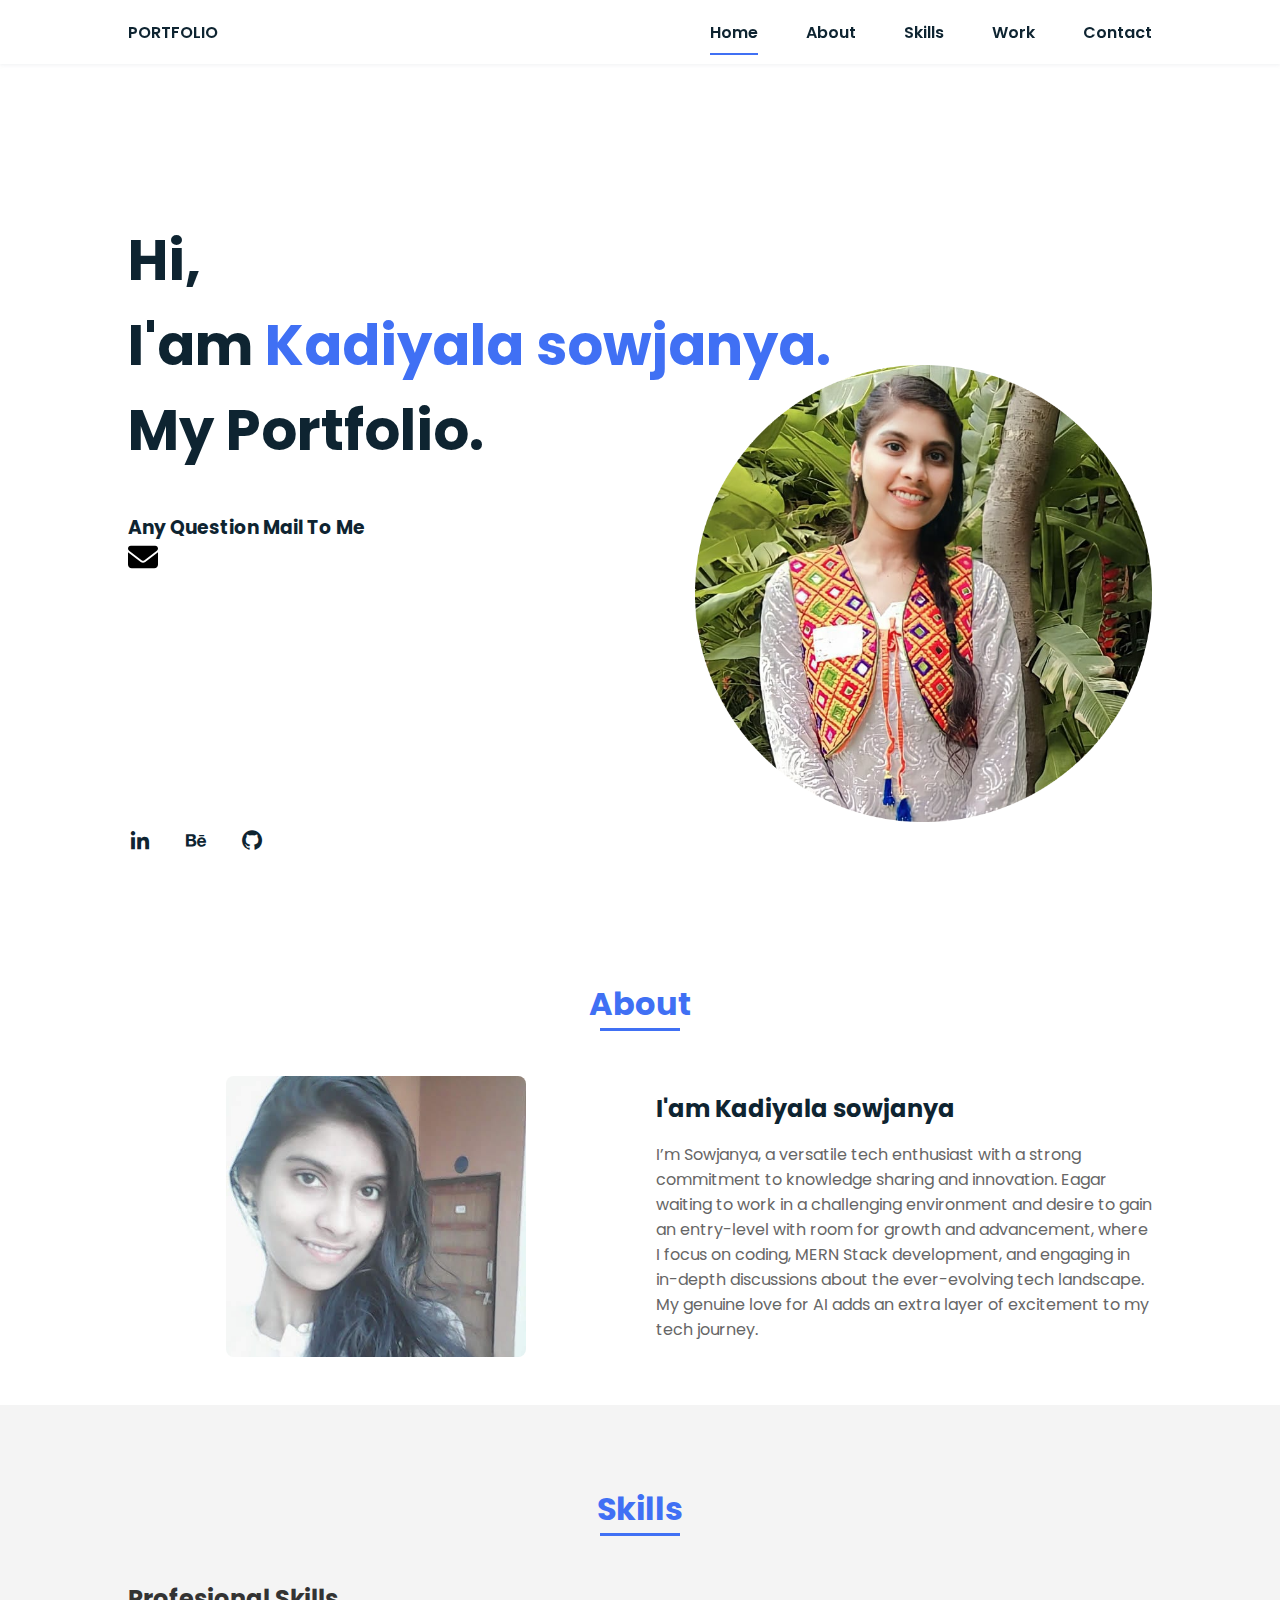
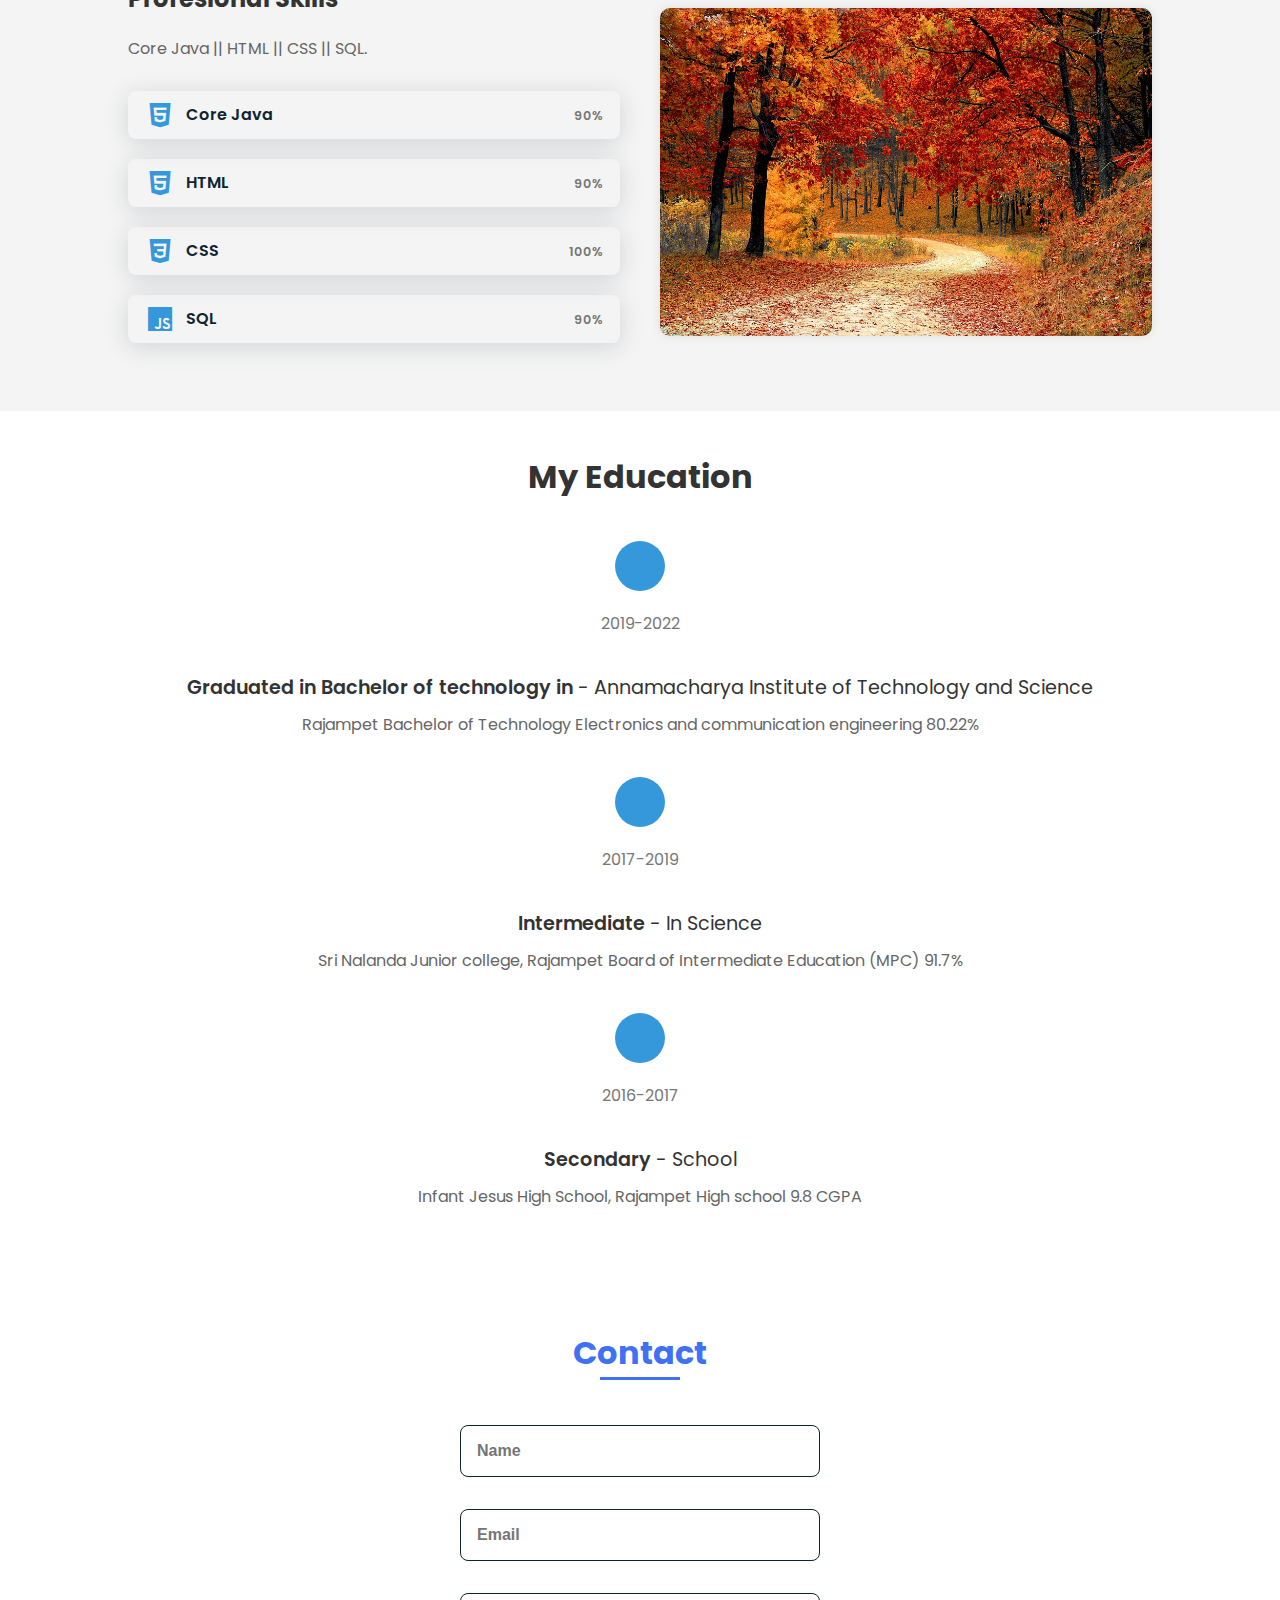
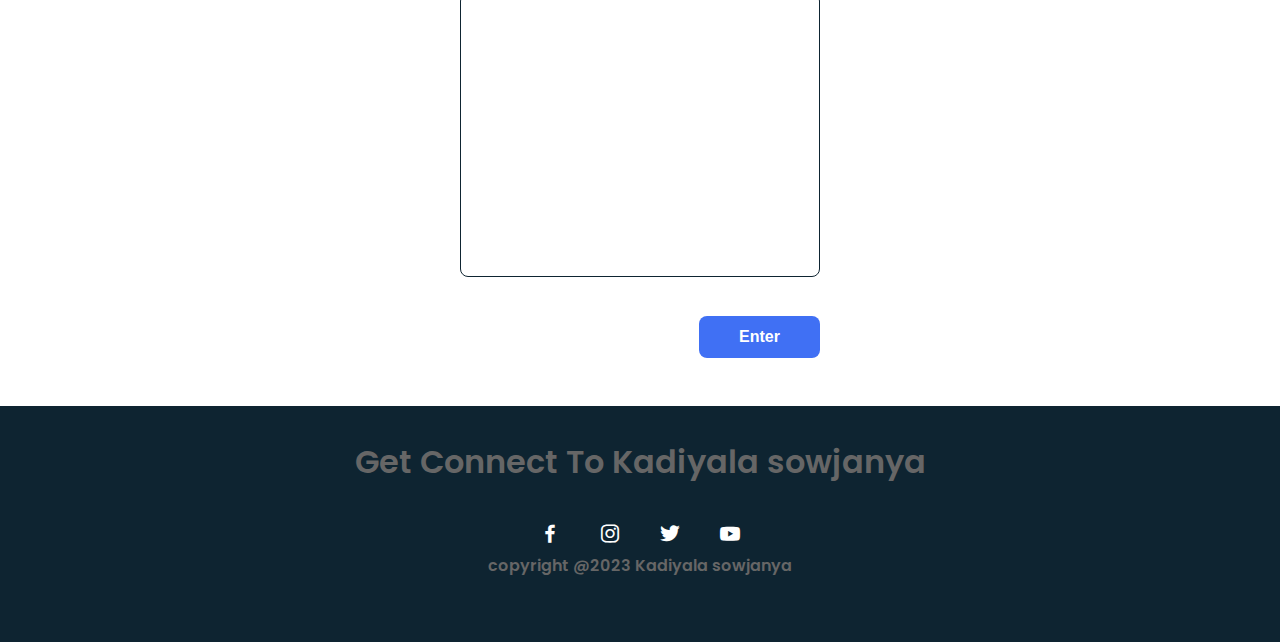
<file: index.html>
<!DOCTYPE html>
<html lang="en">

<head>
  <meta charset="UTF-8" />
  <meta name="viewport" content="width=device-width, initial-scale=1.0" />
  <link rel="stylesheet" href="index.css" />
  <link href="https://cdn.jsdelivr.net/npm/boxicons@2.0.5/css/boxicons.min.css" rel="stylesheet" />
  <link href="https://fontawesome.com/icons/envelope?f=classic&s=regular">

  <title>Portfolio Website</title>
  
</head>

<body>
  <!-- HEADER -->
  <header class="l-header">
    <nav class="nav bd-grid">
      <div>
        <a href="#" class="nav__logo">PORTFOLIO</a>
      </div>

      <div class="nav__menu" id="nav-menu">
        <ul class="nav__list">
          <li class="nav__item">
            <a href="#home" class="nav__link active">Home</a>
          </li>
          <li class="nav__item">
            <a href="#about" class="nav__link">About</a>
          </li>
          <li class="nav__item">
            <a href="#skills" class="nav__link">Skills</a>
          </li>
          <li class="nav__item">
            <a href="#work" class="nav__link">Work</a>
          </li>
          <li class="nav__item">
            <a href="#contact" class="nav__link">Contact</a>
          </li>
        </ul>
      </div>

      <div class="nav__toggle" id="nav-toggle">
        <i class="bx bx-menu"></i>
      </div>
    </nav>
  </header>

  <main class="l-main">
    <!--===== HOME =====-->
    <section class="home bd-grid" id="home">
      <div class="home__data">
        <h1 class="home__title">
          Hi,<br />I'am
          <span class="home__title-color"><b>Kadiyala sowjanya.</b> </span><br />
          My Portfolio.
        </h1>

        <!-- <a href="#" class="button">Contact</a> -->
        <h3>Any Question Mail To Me
          <a href="sowji4600@gmail.com"><img src="email.svg" alt="" width="30px" height="30px"></a>
        </h3>
      </div>

      <div class="home__social">
        <a href="http://www.linkedin.com/in/sowjanya-k-345b98223" target="_blank" class="home__social-icon"><i
            class="bx bxl-linkedin"></i></a>
        <a href="" class="home__social-icon"><i class="bx bxl-behance"></i></a>
        <a href="https://github.com/Sowjanya-code" target="_blank" class="home__social-icon"><i
            class="bx bxl-github"></i></a>
      </div>

      <div class="home__img">
        <img src="SOMYA-modified.png" alt="" />
      </div>
    </section>

    <!--===== ABOUT =====-->
    <section class="about section" id="about">
      <h2 class="section-title">About</h2>

      <div class="about__container bd-grid">
        <div class="about__img">
          <img src="somya_2-new.jpg" alt="" />
        </div>

        <div>
          <h2 class="about__subtitle">I'am Kadiyala sowjanya</h2>
          <p class="about__text">
            I’m Sowjanya, a versatile tech enthusiast with a strong commitment to knowledge sharing and innovation.
            Eagar waiting to work in a challenging environment and desire to gain an entry-level with room for growth
            and advancement, where I focus on coding, MERN Stack development, and engaging in in-depth discussions about
            the ever-evolving tech landscape. My genuine love for AI adds an extra layer of excitement to my tech
            journey.
          </p>

        </div>
    </section>

    <!--===== SKILLS =====-->
    <section class="skills section" id="skills">
      <h2 class="section-title">Skills</h2>

      <div class="skills__container bd-grid">
        <div>
          <h2 class="skills__subtitle">Profesional Skills</h2>
          <p class="skills__text">
            Core Java || HTML || CSS || SQL.
          </p>
          <div class="skills__data">
            <div class="skills__names">
              <i class="bx bxl-html5 skills__icon"></i>
              <span class="skills__name"> Core Java</span>
            </div>
            <div class="skills__bar skills__html"></div>
            <div>
              <span class="skills__percentage">90%</span>
            </div>
          </div>

          <div class="skills__data">
            <div class="skills__names">
              <i class="bx bxl-html5 skills__icon"></i>
              <span class="skills__name">HTML</span>
            </div>
            <div class="skills__bar skills__html"></div>
            <div>
              <span class="skills__percentage">90%</span>
            </div>
          </div>

          <div class="skills__data">
            <div class="skills__names">
              <i class="bx bxl-css3 skills__icon"></i>
              <span class="skills__name">CSS</span>
            </div>
            <div class="skills__bar skills__css"></div>
            <div>
              <span class="skills__percentage">100%</span>
            </div>
          </div>

          <div class="skills__data">
            <div class="skills__names">
              <i class="bx bxl-javascript skills__icon"></i>
              <span class="skills__name">SQL</span>
            </div>
            <div class="skills__bar skills__js"></div>
            <div>
              <span class="skills__percentage">90%</span>
            </div>
          </div>
        </div>

        <div>
          <img src="nature.jpg" alt="" class="skills__img" />
        </div>
      </div>
    </section>

    <!-- ===== WORK ===== -->
    <!-- <section class="work section" id="work">
      <h2 class="section-title">Work</h2>
      <div class="work__container bd-grid">
        <div class="work__img">
          <img src="birthday.jpg" alt="" />
        </div>
        <div class="work__img">
          <img src="valentine.jpg" alt="" />
        </div>
        <div class="work__img">
          <img src="cup.jpeg" alt="" />
        </div>
        <div class="work__img">
          <img src="gir_boy.jpg" alt="" />
        </div>
        <div class="work__img">
          <img src="abs.webp" alt="" />
        </div>
      </div>
    </section>  -->

    <h4 class="stat-title">My Education</h4>
            <div class="timeline">
                <div class="timeline-item">
                    <div class="tl-icon">
                        <i class="fas fa-briefcase"></i>
                    </div>
                    <p class="tl-duration">2019-2022</p>
                    <h5>Graduated in Bachelor of technology in <span> - Annamacharya Institute of Technology and Science</span></h5>
                    <p>Rajampet Bachelor of Technology 
                      Electronics and communication engineering 80.22%
                    </p>
                </div>
                <div class="timeline-item">
                    <div class="tl-icon">
                        <i class="fas fa-briefcase"></i>
                    </div>
                    <p class="tl-duration">2017-2019</p>
                    <h5>Intermediate <span> - In Science</span></h5>
                    <p>Sri Nalanda Junior college, Rajampet Board of Intermediate Education (MPC) 91.7%</p>
                </div>
                <div class="timeline-item">
                    <div class="tl-icon">
                        <i class="fas fa-briefcase"></i>
                    </div>
                    <p class="tl-duration">2016-2017</p>
                    <h5>Secondary <span> - School</span></h5>
                    <p>
            Infant Jesus High School, Rajampet High school 9.8 CGPA </p>
                </div>
            </div>


            



    <!--===== CONTACT =====-->
    <section class="contact section" id="contact">
      <h2 class="section-title">Contact</h2>

      <div class="contact__container bd-grid">
        <form action="" class="contact__form">
          <input type="text" placeholder="Name" class="contact__input" />
          <input type="mail" placeholder="Email" class="contact__input" />
          <textarea name="" id="" cols="0" rows="10" class="contact__input"></textarea>
          <input type="submit" value="Enter" class="contact__button button" />
        </form>
      </div>
    </section>


  </main>

  <!--===== FOOTER =====-->
  <footer class="footer">
    <p class="footer__title">Get Connect To Kadiyala sowjanya</p>
    <div class="footer__social">
      <a href="#" class="footer__icon"><i class="bx bxl-facebook"></i></a>
      <a href="https://www.instagram.com/sowji__1/" class="footer__icon"><i
          class="bx bxl-instagram"></i></a>
      <a href="#" class="footer__icon"><i class="bx bxl-twitter"></i></a>
      <a href="https://www.youtube.com/@sowjanyak1730" class="footer__icon"><i class="bx bxl-youtube"></i></a>


      <p>copyright @2023 Kadiyala sowjanya</p>


    </div>
  </footer>
</body>

</html>
</file>
<file: index.css>
@import url("https://fonts.googleapis.com/css2?family=Poppins:wght@400;600;700&amp;display=swap");
/*===== VARIABLES CSS =====*/
:root{
  --header-height: 3rem;
  --font-semi: 600;
}

/*===== Colores =====*/
:root{
  --first-color: #4070F4;
  --second-color: #0E2431;
}

/*===== Fuente y tipografia =====*/
:root{
  --body-font: 'Poppins', sans-serif;
  --big-font-size: 2rem;
  --h2-font-size: 1.25rem;
  --normal-font-size: 0.938rem;
}
@media screen and (min-width: 768px){
  :root{
    --big-font-size: 3.5rem;
    --h2-font-size: 2rem;
    --normal-font-size: 1rem;
  }
}

/*===== Margenes =====*/
:root{
  --mb-1: 0.5rem;
  --mb-2: 1rem;
  --mb-3: 1.5rem;
  --mb-4: 2rem;
  --mb-5: 2.5rem;
  --mb-6: 3rem;
}

/*===== z index =====*/
:root{
  --z-back: -10;
  --z-normal: 1;
  --z-tooltip: 10;
  --z-fixed: 100;
}

/*===== BASE =====*/
*,::before,::after{
  box-sizing: border-box;
}
html{
  scroll-behavior: smooth;
}
body{
  margin: var(--header-height) 0 0 0;
  font-family: var(--body-font);
  font-size: var(--normal-font-size);
  color: var(--second-color);
}
h1,h2,p{
  margin: 0;
}
ul{
  margin: 0;
  padding: 0;
  list-style: none;
}
a{
  text-decoration: none;
}
img{
  max-width: 100%;
  height: auto;
  display: block;
}

/*===== CLASS CSS ===== */
.section-title{
  position: relative;
  font-size: var(--h2-font-size);
  color: var(--first-color);
  margin-top: var(--mb-2);
  margin-bottom: var(--mb-4);
  text-align: center;
}
.section-title::after{
  position: absolute;
  content: "";
  width: 64px;
  height: 0.18rem;
  left: 0;
  right: 0;
  margin: auto;
  top: 2rem;
  background-color: var(--first-color);
}
.section{
  padding-top: 3rem;
  padding-bottom: 2rem;
}

/*===== LAYOUT =====*/
.bd-grid{
  max-width: 1024px;
  display: grid;
  grid-template-columns: 100%;
  grid-column-gap: 2rem;
  width: calc(100% - 2rem);
  margin-left: var(--mb-2);
  margin-right: var(--mb-2);
}
.l-header{
  width: 100%;
  position: fixed;
  top: 0;
  left: 0;
  z-index: var(--z-fixed);
  background-color: #fff;
  box-shadow: 0 1px 4px rgba(146,161,176,.15);
}

/*===== NAV =====*/
.nav{
  height: var(--header-height);
  display: flex;
  justify-content: space-between;
  align-items: center;
  font-weight: var(--font-semi);
}
@media screen and (max-width: 768px){
  .nav__menu{
    position: fixed;
    top: var(--header-height);
    right: -100%;
    width: 80%;
    height: 100%;
    padding: 2rem;
    background-color: var(--second-color);
    transition: .5s;
  }
}
.nav__item{
  margin-bottom: var(--mb-4);
}
.nav__link{
  position: relative;
  color: #fff;
}
.nav__link:hover{
  position: relative;
}
.nav__link:hover::after{
  position: absolute;
  content: "";
  width: 100%;
  height: 0.18rem;
  left: 0;
  top: 2rem;
  background-color: var(--first-color);
}
.nav__logo{
  color: var(--second-color);
}
.nav__toggle{
  color: var(--second-color);
  font-size: 1.5rem;
  cursor: pointer;
}

/*Active menu*/
.active::after{
  position: absolute;
  content: "";
  width: 100%;
  height: 0.18rem;
  left: 0;
  top: 2rem;
  background-color: var(--first-color);
}

/*=== Show menu ===*/
.show{
  right: 0;
}

/*===== HOME =====*/
.home{
  height: calc(100vh - 3rem);
  row-gap: 1rem;
}
.home__data{
  align-self: center;
}
.home__title{
  font-size: var(--big-font-size);
  margin-bottom: var(--mb-5);
}
.home__title-color{
  color: var(--first-color);
}
.home__social{
  display: flex;
  flex-direction: column;
}
.home__social-icon{
  width: max-content;
  margin-bottom: var(--mb-2);
  font-size: 1.5rem;
  color: var(--second-color);
}
.home__social-icon:hover{
  color: var(--first-color);
}
.home__img{
  position: absolute;
  right: 0;
  bottom: 0;
  width: 370px;
  height: 400px;
}

/*BUTTONS*/
.button{
  display: inline-block;
  background-color: var(--first-color);
  color: #fff;
  padding: .75rem 2.5rem;
  font-weight: var(--font-semi);
  border-radius: .5rem;
}
.button:hover{
  box-shadow: 0 10px 36px rgba(0,0,0,.15);
}

/* ===== ABOUT =====*/
.about__container{
  row-gap: 2rem;
  text-align: center;
}
.about__subtitle{
  margin-bottom: var(--mb-2);
}
.about__img{
  justify-self: center;
}
.about__img img{
  width: 200px;
  border-radius: .5rem;
}

/* ===== SKILLS =====*/
.skills__container{
  row-gap: 2rem;
  text-align: center;
}
.skills__subtitle{
  margin-bottom: var(--mb-2);
}
.skills__text{
  margin-bottom: var(--mb-4);
}
.skills__data{
  display: flex;
  justify-content: space-between;
  align-items: center;
  position: relative;
  font-weight: var(--font-semi);
  padding: .5rem 1rem;
  margin-bottom: var(--mb-4);
  border-radius: .5rem;
  box-shadow: 0 4px 25px rgba(14,36,49,.15);
}
.skills__icon{
  font-size: 2rem;
  margin-right: var(--mb-2);
  color: var(--first-color);
}
.skills__names{
  display: flex;
  align-items: center;
}
.skills__bar{
  position: absolute;
  left: 0;
  bottom: 0;
  background-color: var(--first-color);
  height: .25rem;
  border-radius: .5rem;
  z-index: var(--z-back);
}
.skills__html{
  width: 95%;
}
.skills__css{
  width: 85%;
}
.skills__js{
  width: 65%;
}
.skills__ux{
  width: 75%;
}
.skills__img{
  border-radius: .5rem;
}



/*===== SKILLS =====*/
.skills {
  background-color: #f4f4f4;
  padding: 80px 0;
}

.skills__container {
  display: grid;
  grid-template-columns: repeat(auto-fit, minmax(300px, 1fr));
  gap: 40px;
}

.skills__subtitle {
  font-size: 1.5rem;
  font-weight: 700;
  color: #333;
  margin-bottom: 20px;
}

.skills__text {
  font-size: 1rem;
  color: #666;
  margin-bottom: 30px;
}

.skills__data {
  display: flex;
  align-items: center;
  margin-bottom: 20px;
}

.skills__names {
  display: flex;
  align-items: center;
  width: 150px;
}

.skills__icon {
  font-size: 2rem;
  margin-right: 10px;
  color: #3498db;
}

.skills__name {
  font-size: 1rem;
  font-weight: 600;
}

.skills__bar {
  width: 100%;
  height: 8px;
  background-color: #e0e0e0;
  margin-left: 20px;
  border-radius: 5px;
}

.skills__html {
  background-color: #3498db;
}

.skills__css {
  background-color: #e74c3c;
}

.skills__js {
  background-color: #2ecc71;
}

.skills__percentage {
  font-size: 0.8rem;
  font-weight: 600;
  color: #777;
  margin-left: 10px;
}

.skills__img {
  max-width: 100%;
  height: auto;
  border-radius: 10px;
  box-shadow: 0 0 10px rgba(0, 0, 0, 0.1);
}



/* ===== WORK =====*/
.work__container{
  row-gap: 2rem;
}
.work__img{
  box-shadow: 0 4px 25px rgba(14,36,49,.15);
  border-radius: .5rem;
  overflow: hidden;
}
.work__img img{
  transition: 1s;
  cursor: pointer;
}
.work__img img:hover{
  transform: scale(1.1);
}

/* ===== CONTACT =====*/
.contact__input{
  width: 100%;
  font-size: var(--normal-font-size);
  font-weight: var(--font-semi);
  padding: 1rem;
  border-radius: .5rem;
  border: 1.5px solid var(--second-color);
  outline: none;
  margin-bottom: var(--mb-4);
}
.contact__button{
  display: block;
  border: none;
  outline: none;
  font-size: var(--normal-font-size);
  cursor: pointer;
  margin-left: auto;
}

/* ===== FOOTER =====*/
.footer{
  background-color: var(--second-color);
  color: #fff;
  text-align: center;
  font-weight: var(--font-semi);
  padding: 2rem 0;
}
.footer__title{
  font-size: 2rem;
  margin-bottom: var(--mb-4);
}
.footer__social{
  margin-bottom: var(--mb-4);
}
.footer__icon{
  font-size: 1.5rem;
  color: #fff;
  margin: 0 var(--mb-2)
}

/* ===== MEDIA QUERIES=====*/
@media screen and (min-width: 768px){
  body{
    margin: 0;
  }
  .section{
    padding-top: 4rem;
    padding-bottom: 3rem;
  }
  .section-title{
    margin-bottom: var(--mb-6);
  }
  .section-title::after{
    width: 80px;
    top: 3rem;
  }

  .nav{
    height: calc(var(--header-height) + 1rem);
  }
  .nav__list{
    display: flex;
    padding-top: 0;
  }
  .nav__item{
    margin-left: var(--mb-6);
    margin-bottom: 0;
  }
  .nav__toggle{
    display: none;
  }
  .nav__link{
    color: var(--second-color);
  }

  .home{
    height: 100vh;
  }
  .home__data{
    align-self: flex-end;
  }
  .home__social{
    padding-top: 0;
    padding-bottom: 2.5rem;
    flex-direction: row;
    align-self: flex-end;
  }
  .home__social-icon{
    margin-bottom: 0;
    margin-right: var(--mb-4);
  }
  .home__img{
    width: 457px;
    bottom: 15%;
  }

  .about__container, .skills__container{
    grid-template-columns: repeat(2,1fr);
    align-items: center;
    text-align: initial;
  }
  .about__img img{
    width: 300px;
  }
  .work__container{
    grid-template-columns: repeat(3, 1fr);
    grid-template-rows: repeat(2,1fr);
    column-gap: 2rem;
  }
  .contact__form{
    width: 360px;
  }
  .contact__container{
    justify-items: center;
  }
}

@media screen and (min-width: 1024px) {
  .bd-grid {
    margin-left: auto;
    margin-right: auto;
  }
  .home__img {
    right: 10%;
  }
}



.contact-content-con {
    display: flex;
    padding-top: 3.5rem;
}

.left-contact {
    flex: 2;
}

.left-contact h4 {
    margin-top: 1rem;
    font-size: 2rem;
    text-transform: uppercase;

}

.left-contact p {
    margin: 1rem 0;
    line-height: 2rem;
}

.contact-info .contact-item {
    display: flex;
    align-items: center;
    justify-content: space-between;

}

.contact-info .contact-item p {
    margin: .3rem 0 !important;
    padding: 0 !important;
}

.contact-info .icon {
    display: grid;
    grid-template-columns: 40px 1fr;
}

.contact-info .icon i {
    display: flex;
    align-items: center;
    font-size: 1.3rem;
}

.contact-icon {
    display: flex;
    margin-top: 2rem;
}

.contact-icon a {
    display: flex;
    align-items: center;
    color: var(--color-white);
    background-color: var(--color-grey-5);
    cursor: pointer;
    justify-content: center;
    width: 50px;
    height: 50px;
    border-radius: 50%;
    margin: 0 .4rem;
    transition: all .4s ease-in-out;
}

.contact-icon a:hover {
    background-color: var(--color-secondary);
}

.contact-icon a:hover i {
    color: var(--color-primary);
}

.contact-icon i {
    display: flex;
    align-items: center;
    justify-content: center;
    font-size: 1.3rem;
}

.right-contact {
    flex: 3;
    margin-left: 3rem;
}

.input-control {
    margin: 1.5rem 0;
}

.input-control input,
textarea {
    border-radius: 30px;
    font-weight: inherit;
    font-size: inherit;
    font-family: inherit;
    padding: .8rem 1.1rem;
    outline: none;
    border: none;
    background-color: var(--color-grey-5);
    width: 100%;
    color: var(--color-white);
    resize: none;
}

.i-c-2 {
    display: flex;
}

.i-c-2 :last-child {
    margin-left: 1.5rem;
}

.submit-btn {
    display: flex;
    justify-content: flex-start;
}




/*===== EDUCATION TIMELINE =====*/
.stat-title {
  font-size: 2rem;
  font-weight: 700;
  color: #333;
  margin-bottom: 20px;
  text-align: center; /* Center align the title */
}

.timeline {
  display: flex;
  flex-direction: column;
  align-items: center; /* Center align the timeline container */
  margin-top: 40px;
}

.timeline-item {
  display: flex;
  flex-direction: column;
  align-items: center; /* Center align each timeline item */
  text-align: center; /* Center align text content */
  margin-bottom: 40px;
}

.tl-icon {
  background-color: #3498db;
  border-radius: 50%;
  display: flex;
  align-items: center;
  justify-content: center;
  margin-bottom: 20px;
  width: 50px;
  height: 50px;
  color: #fff;
}

.tl-duration {
  font-size: 1rem;
  color: #777;
  margin-bottom: 5px;
}

h5 {
  font-size: 1.2rem;
  font-weight: 600;
  color: #333;
  margin-bottom: 10px;
}

span {
  font-weight: 400;
}

p {
  font-size: 1rem;
  color: #666;
}

/* Media Query for smaller screens */
@media (max-width: 768px) {
  .timeline-item {
    flex-direction: column;
  }

  .tl-icon {
    margin-bottom: 10px;
  }
}
</file>
